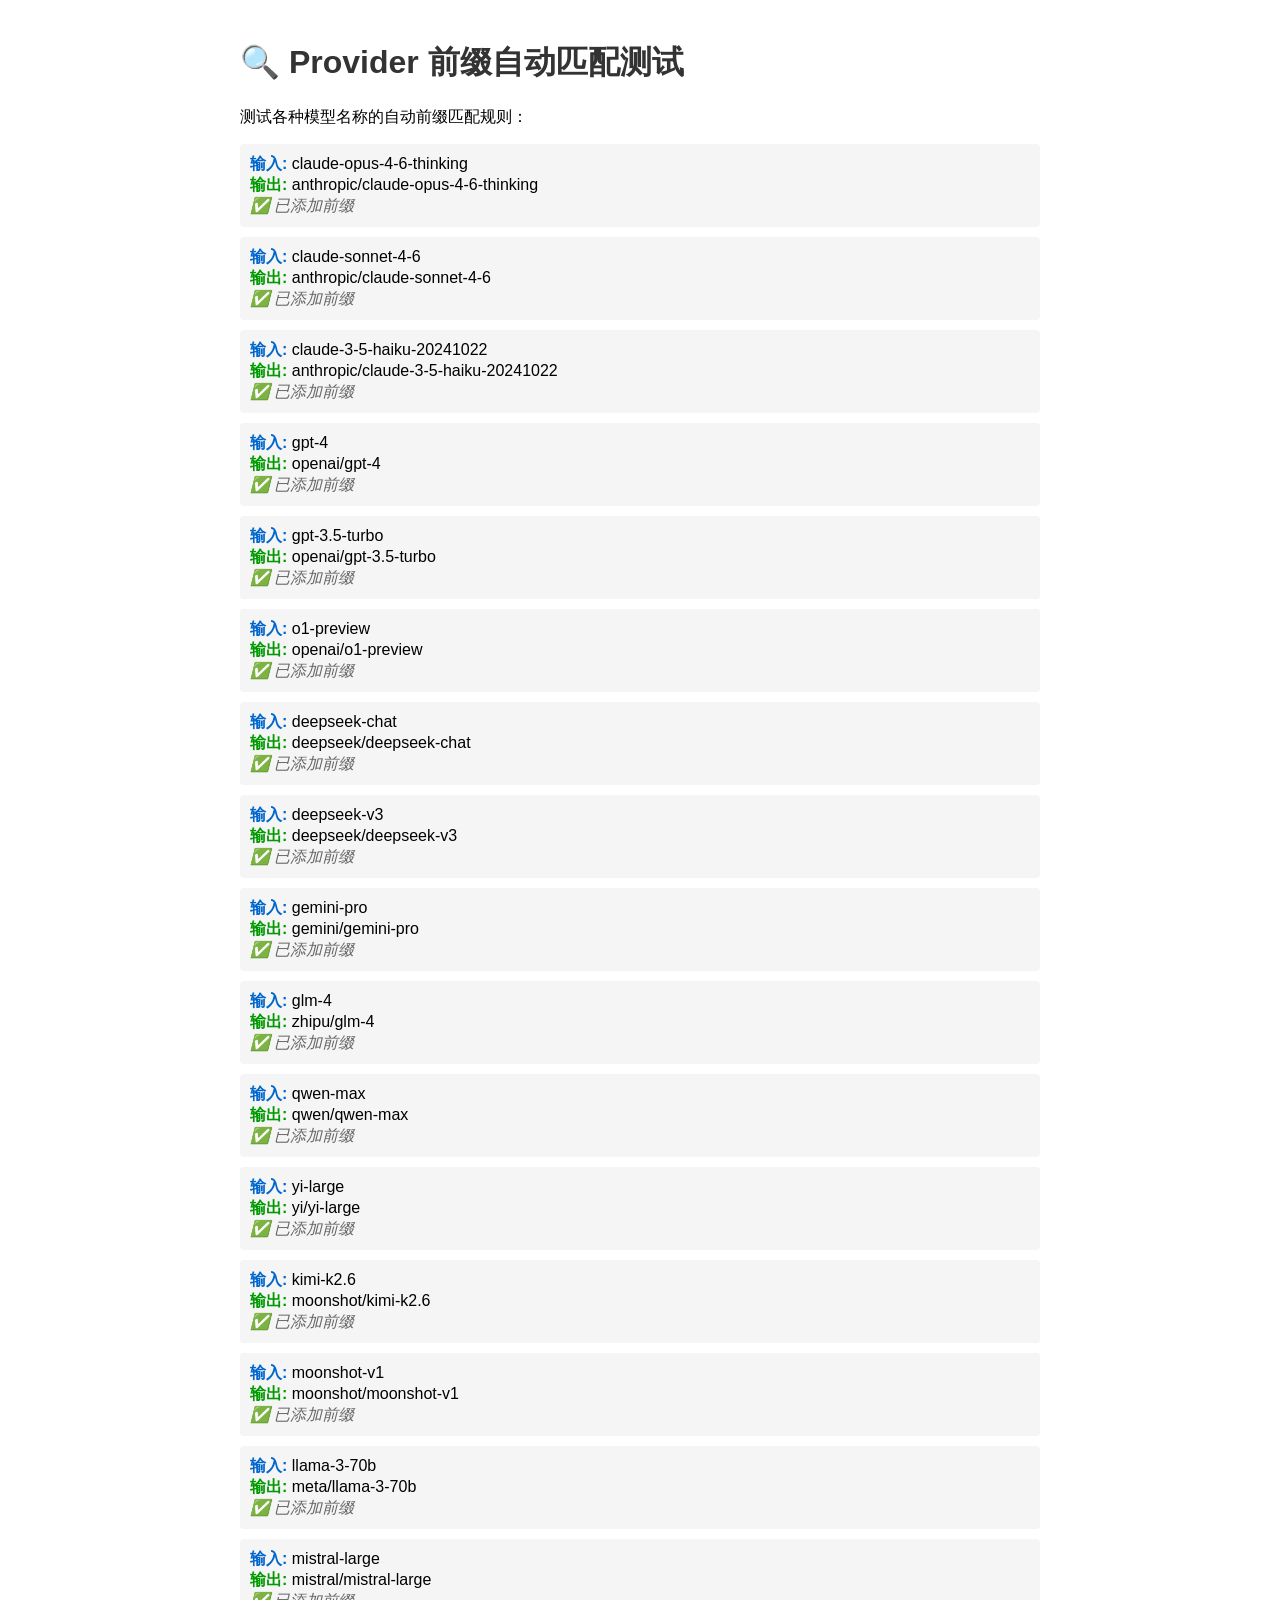
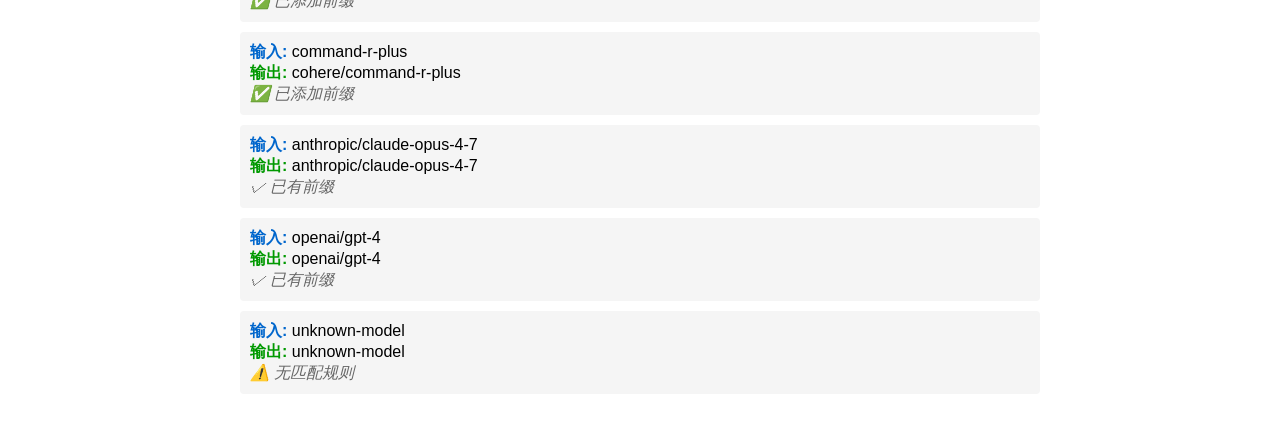
<file: test_provider_prefix.html>
<!DOCTYPE html>
<html lang="zh-CN">
<head>
    <meta charset="UTF-8">
    <meta name="viewport" content="width=device-width, initial-scale=1.0">
    <title>Provider 前缀自动匹配测试</title>
    <style>
        body { font-family: Arial, sans-serif; padding: 20px; max-width: 800px; margin: 0 auto; }
        h1 { color: #333; }
        .test-case { margin: 10px 0; padding: 10px; background: #f5f5f5; border-radius: 4px; }
        .input { color: #0066cc; font-weight: bold; }
        .output { color: #009900; font-weight: bold; }
        .match { color: #666; font-style: italic; }
    </style>
</head>
<body>
    <h1>🔍 Provider 前缀自动匹配测试</h1>
    <p>测试各种模型名称的自动前缀匹配规则：</p>
    <div id="results"></div>

    <script>
        // 复制自 script.js 的函数
        function autoAddProviderPrefix(modelName) {
            if (modelName.includes('/')) {
                return modelName;
            }

            const providerRules = [
                { pattern: /^claude-/i, provider: 'anthropic' },
                { pattern: /^gpt-/i, provider: 'openai' },
                { pattern: /^o1-/i, provider: 'openai' },
                { pattern: /^text-/i, provider: 'openai' },
                { pattern: /^deepseek-/i, provider: 'deepseek' },
                { pattern: /^gemini-/i, provider: 'gemini' },
                { pattern: /^glm-/i, provider: 'zhipu' },
                { pattern: /^qwen-/i, provider: 'qwen' },
                { pattern: /^yi-/i, provider: 'yi' },
                { pattern: /^moonshot-/i, provider: 'moonshot' },
                { pattern: /^kimi-/i, provider: 'moonshot' },
                { pattern: /^llama-/i, provider: 'meta' },
                { pattern: /^mistral-/i, provider: 'mistral' },
                { pattern: /^command-/i, provider: 'cohere' }
            ];

            for (const rule of providerRules) {
                if (rule.pattern.test(modelName)) {
                    return `${rule.provider}/${modelName}`;
                }
            }

            return modelName;
        }

        // 测试用例
        const testCases = [
            'claude-opus-4-6-thinking',
            'claude-sonnet-4-6',
            'claude-3-5-haiku-20241022',
            'gpt-4',
            'gpt-3.5-turbo',
            'o1-preview',
            'deepseek-chat',
            'deepseek-v3',
            'gemini-pro',
            'glm-4',
            'qwen-max',
            'yi-large',
            'kimi-k2.6',
            'moonshot-v1',
            'llama-3-70b',
            'mistral-large',
            'command-r-plus',
            'anthropic/claude-opus-4-7',
            'openai/gpt-4',
            'unknown-model'
        ];

        const resultsDiv = document.getElementById('results');
        testCases.forEach(input => {
            const output = autoAddProviderPrefix(input);
            const changed = input !== output;
            const matchInfo = changed ? '✅ 已添加前缀' : (input.includes('/') ? '✓ 已有前缀' : '⚠️ 无匹配规则');

            resultsDiv.innerHTML += `
                <div class="test-case">
                    <div><span class="input">输入:</span> ${input}</div>
                    <div><span class="output">输出:</span> ${output}</div>
                    <div><span class="match">${matchInfo}</span></div>
                </div>
            `;
        });
    </script>
</body>
</html>
</file>
